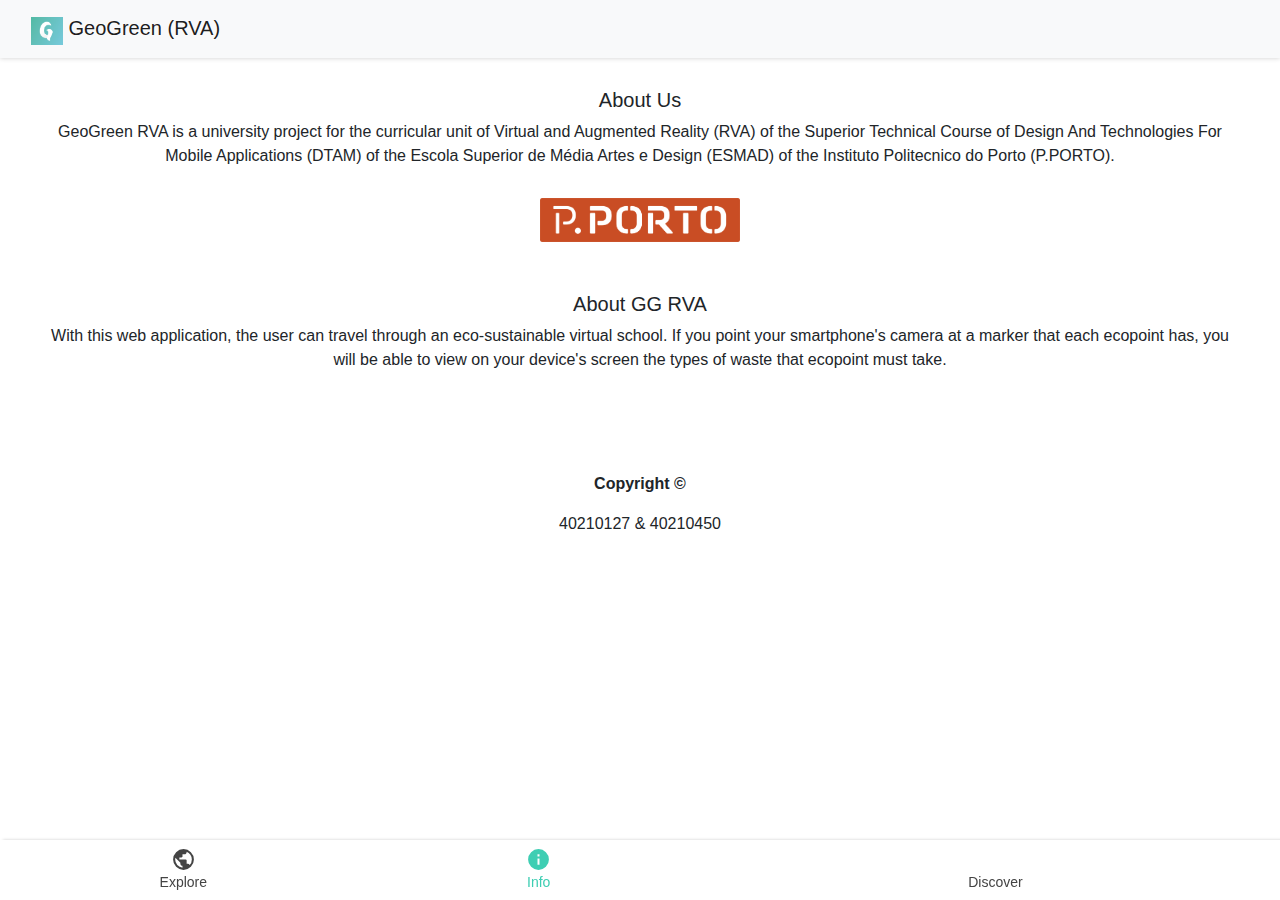
<file: index.html>
<!DOCTYPE html>
<html lang="en">
<head>
    <meta charset="UTF-8">
    <meta http-equiv="X-UA-Compatible" content="IE=edge">
    <meta name="theme-color" content="#FFFFFF">
    <meta name="viewport" content="width=device-width, initial-scale=1.0">
    <link rel="apple-touch-icon" sizes="180x180" href="./site-pwa-package/apple-touch-icon.png">
    <link rel="icon" type="image/png" sizes="32x32" href="./site-pwa-package/favicon-32x32.png">
    <link rel="icon" type="image/png" sizes="16x16" href="./site-pwa-package/favicon-16x16.png">
    <link rel="manifest" href="manifest.json">
    <link rel="stylesheet" href="https://cdn.jsdelivr.net/npm/bootstrap@4.3.1/dist/css/bootstrap.min.css" integrity="sha384-ggOyR0iXCbMQv3Xipma34MD+dH/1fQ784/j6cY/iJTQUOhcWr7x9JvoRxT2MZw1T" crossorigin="anonymous">
    <link rel="stylesheet" href="https://fonts.googleapis.com/icon?family=Material+Icons">
    <link rel="stylesheet" href="styles.css">
    <title>GeoGreen (RVA)</title>
</head>
<body>
    <nav class="navbar navbar-light bg-light">
        <div class="container-fluid">
          <a class="navbar-brand" href="./index.html">
            <img src="./assets/logo.png" alt="GeoGreen (RVA) Logo" width="32" height="28" class="d-inline-block align-text-top">
            GeoGreen (RVA)
          </a>
        </div>
    </nav>

    <div id="bodyContent">
        <div class="aboutUsContainer">
            <h5>About Us</h5>
            <h7>GeoGreen RVA is a university project for the curricular unit of Virtual and Augmented Reality (RVA) of the Superior Technical Course of Design And Technologies For Mobile Applications (DTAM) of the Escola Superior de Média Artes e Design (ESMAD) of the Instituto Politecnico do Porto (P.PORTO).</h7>
        </div>
        <div class="pportoLogoContainer">
            <img class="pportoLogo" src="./assets/IPP_Logo.png" alt="P.PORTO Logo">
        </div>
        <div class="aboutGGRVAContainer">
            <h5>About GG RVA</h5>
            <h7>With this web application, the user can travel through an eco-sustainable virtual school.</h7>
            <h7>If you point your smartphone's camera at a marker that each ecopoint has, you will be able to view on your device's screen the types of waste that ecopoint must take.</h7>

        </div>
        <div class="copyrightContainer">
            <p class="font-weight-bold">Copyright ©</p>
            <p>40210127 & 40210450</p>
        </div>
    </div>

    <nav class="nav">
        <a href="./explore.html" class="nav__link">
            <i class="material-icons nav__icon">public</i>
            <span class="nav__text">Explore</span>
        </a>
        <a href="#" class="nav__link nav__link--active">
            <i class="material-icons nav__icon">info</i>
            <span class="nav__text">Info</span>
        </a>
        <a href="./discover.html" class="nav__link">
            <i class="material-icons nav__icon">view_in_ar</i>
            <span class="nav__text">Discover</span>
        </a>
    </nav>
    <script src="./install.js"></script>
</body>
</html>
</file>
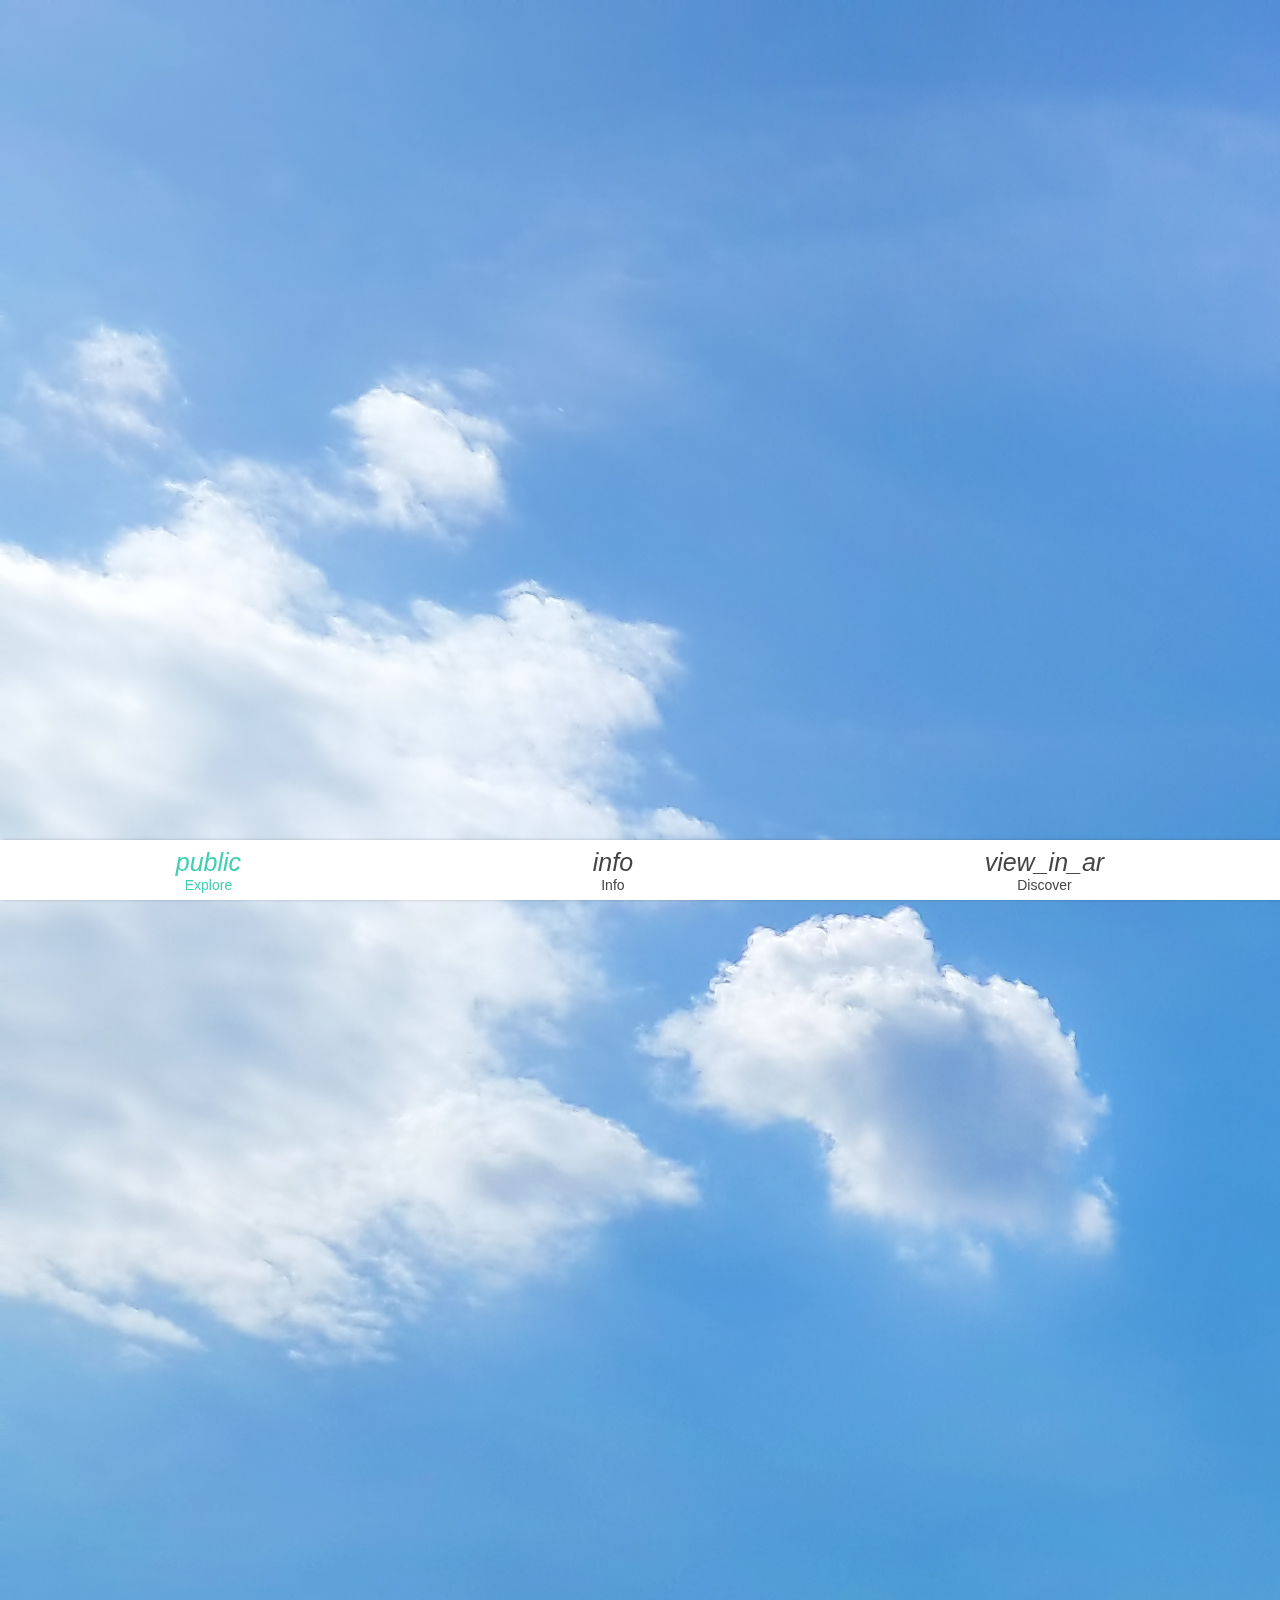
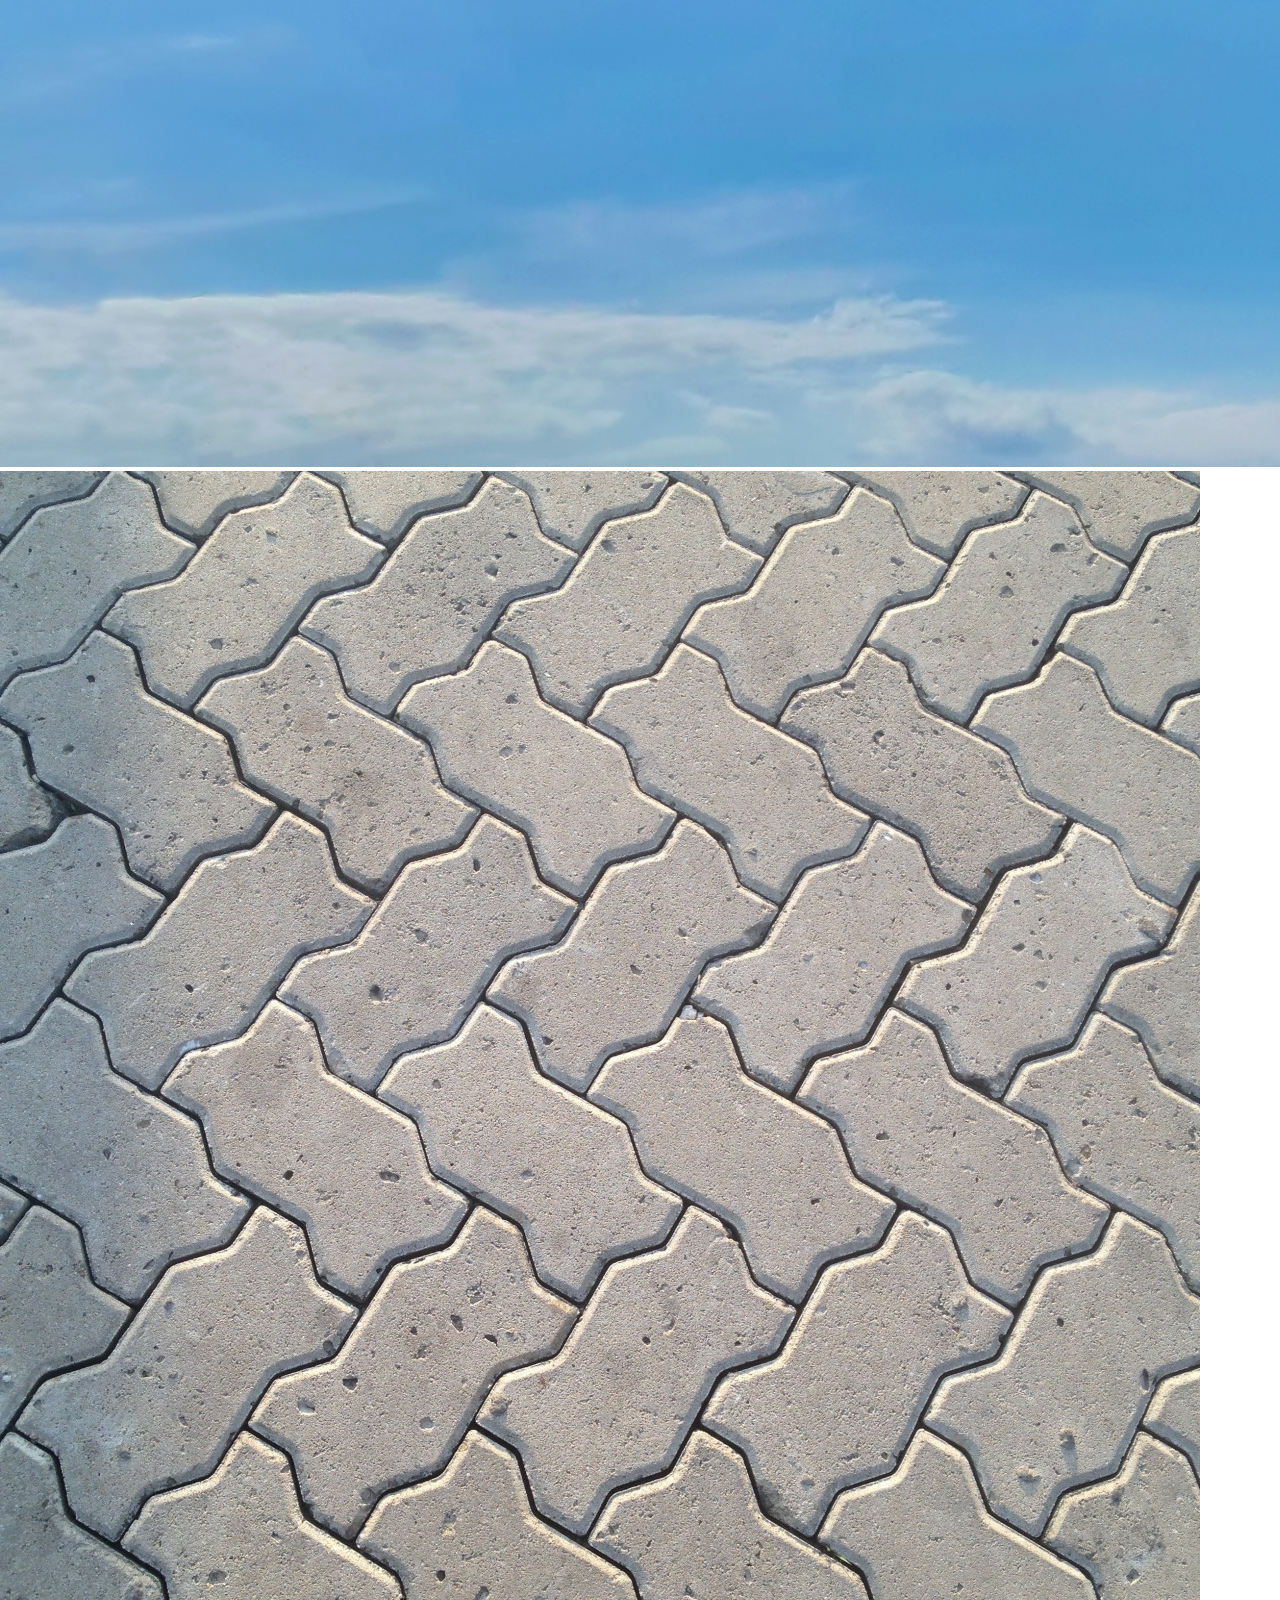
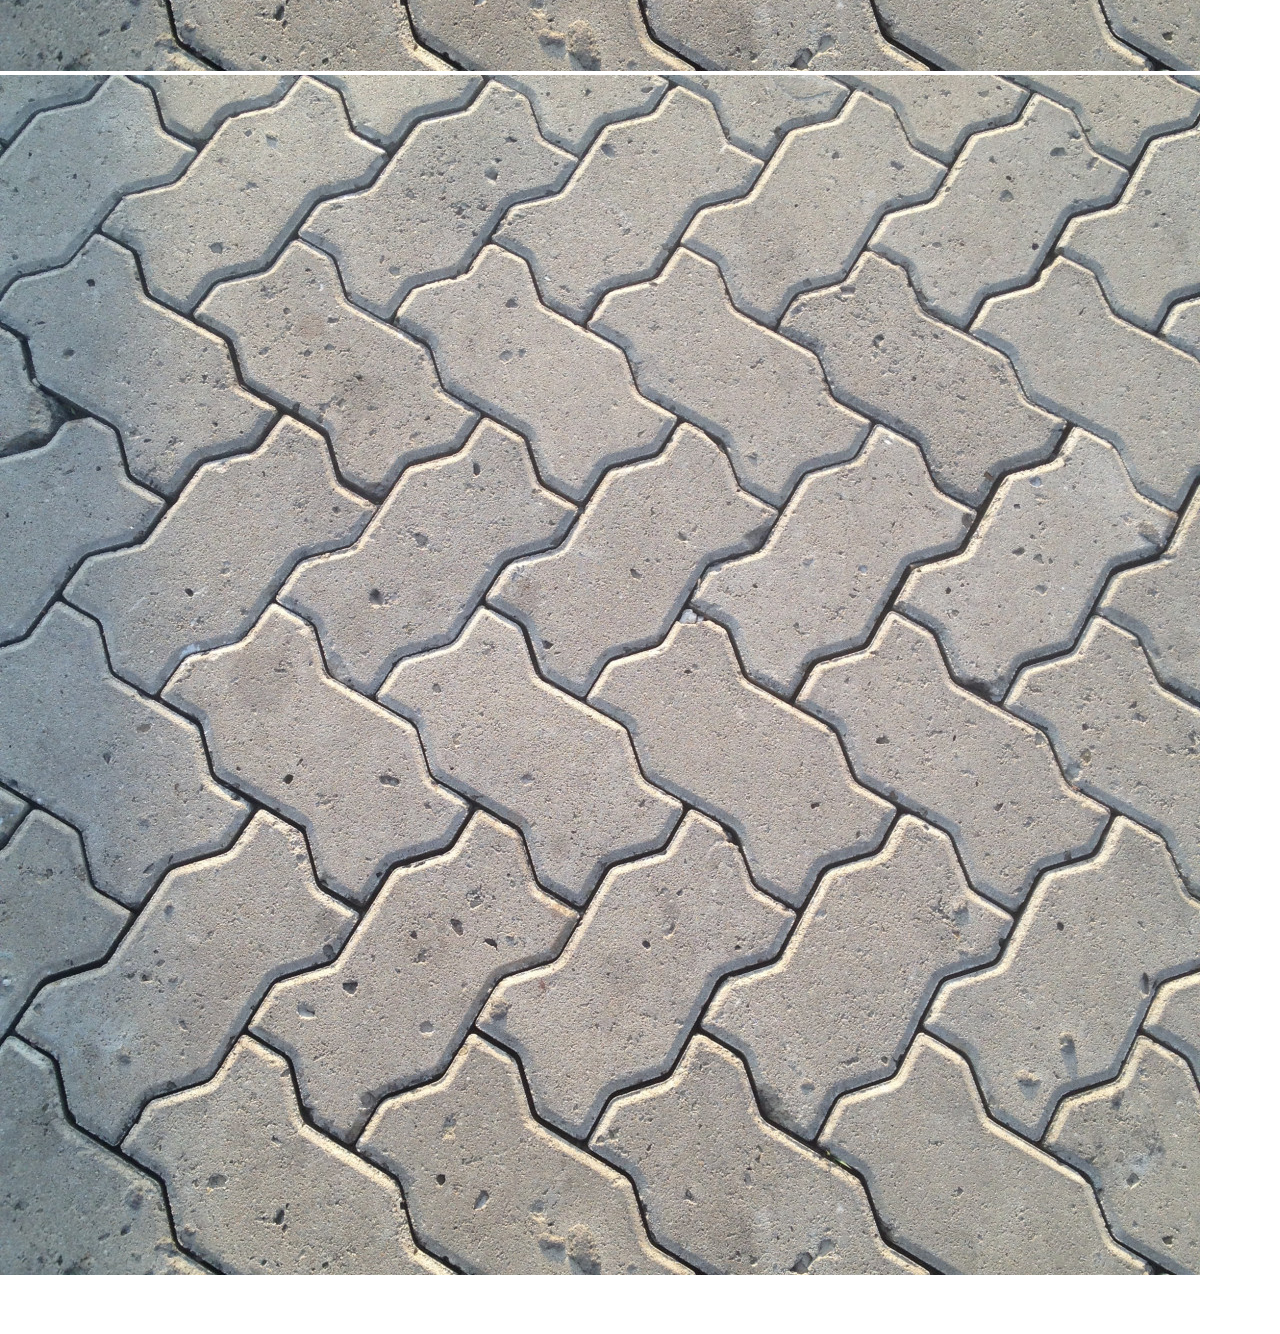
<file: explore.html>
<!DOCTYPE html>
<html>
  <!DOCTYPE html>
<html lang="en">
<head>
    <meta charset="UTF-8">
    <meta http-equiv="X-UA-Compatible" content="IE=edge">
    <meta name="theme-color" content="#FFFFFF">
    <meta name="viewport" content="width=device-width, initial-scale=1.0">
    <link rel="apple-touch-icon" sizes="180x180" href="./site-pwa-package/apple-touch-icon.png">
    <link rel="icon" type="image/png" sizes="32x32" href="./site-pwa-package/favicon-32x32.png">
    <link rel="icon" type="image/png" sizes="16x16" href="./site-pwa-package/favicon-16x16.png">
    <script src="https://aframe.io/releases/1.3.0/aframe.min.js"></script>
    <link rel="manifest" href="manifest.json">
    <link rel="stylesheet" href="https://cdn.jsdelivr.net/npm/bootstrap@4.3.1/dist/css/bootstrap.min.css" integrity="sha384-ggOyR0iXCbMQv3Xipma34MD+dH/1fQ784/j6cY/iJTQUOhcWr7x9JvoRxT2MZw1T" crossorigin="anonymous">
    <link rel="stylesheet" href="https://fonts.googleapis.com/icon?family=Material+Icons">
    <link rel="stylesheet" href="styles.css">
    <title>Explore - GeoGreen (RVA)</title>
</head>
  <body>
    <a-scene>
      <!-- Asset Management System -->
      <a-assets>
        <img id="sky" src="clear-sunny-sky-with-clouds-blue-background.jpg">
        <img id="chao" src="pavement.jpg">
        <img id="chao-nrm" src="pavement.jpg">

      
       <a-asset-item id="escola" src="building/scene.gltf"></a-asset-item>
       
       <a-asset-item id="edificio" src="the_flour_exchange_building/scene.gltf"></a-asset-item>

      </a-assets>

     <a-entity gltf-model="#escola" position="130 -1 25"scale="0.01 0.01 0.01" rotatio="0 180 0" ></a-entity>

      <a-entity gltf-model="#edificio" position="9 -1 -60" scale="0.01 0.01 0.01" rotatio="0 180 0" ></a-entity>
      
         
          <a-asset-item id="campo" src="park/scene.gltf"></a-asset-item>

          <a-asset-item id="jovem1" src="Jovem1/scene.gltf"></a-asset-item>

          <a-asset-item id="lago" src="frozen_lake/scene.gltf"></a-asset-item>
          
           <a-asset-item id="jovem2" src="Jovem2/scene.gltf"></a-asset-item> 
           
           <a-asset-item id="jovem3" src="Jovem3/scene.gltf"></a-asset-item>

           <a-asset-item id="pato" src="duck/scene.gltf"></a-asset-item>

           <a-asset-item id="swing" src="swing_set/scene.gltf"></a-asset-item>

            <a-asset-item id="gato" src="an_animated_cat/scene.gltf"></a-asset-item>

           
        </a-assets>
     
      <a-sky src="#sky"></a-sky>
     
      <!-- Camera posicionada na entrada do parque -->
      <a-camera position="-3 1.8 40"></a-camera>
    
      <a-entity gltf-model="#campo"></a-entity>

      <a-entity gltf-model="#swing" position="-11 1 15" scale="0.025 0.025 0.025" rotation="0 45 0"></a-entity>

       <a-entity gltf-model="#gato" position="-4 0 15" scale="0.05 0.05 0.05 "></a-entity>

       <a-entity gltf-model="#lago" position="17 -1.8 -17" scale="1 1 1"></a-entity>

       <a-entity gltf-model="#pato" position="-7 1.9 35" ></a-entity>

         
         <a-entity gltf-model="#jovem1" position="-19 3.9 -15" scale="0.025 0.025 0.025"></a-entity>
         <a-entity gltf-model="#jovem2" position="-11 3.5 -15" scale="0.025 0.025 0.025"></a-entity>
         <a-entity gltf-model="#jovem3" position="-15 3.9 -16" scale="0.025 0.025 0.025"></a-entity>

      
         <a-box color="##000000" height="5.5" depth="2" width="2" position="35 -1 -40"></a-box>    


     <a-box color="#0000FF" height="5.5" depth="2" width="2" position="-7 -1 35"></a-box>    
     <a-box color="#000000" height="0.25" depth="2" width="2" position="-7 1.9 35"></a-box>
     <a-text value="Vidro" position="-6 -1 35" width="1" color="000000"></a-text>
     
     <a-box color="#FFFF00" height="5.5" depth="2" width="2" position="-10 -1 35"></a-box>
     <a-box color="#000000" height="0.25" depth="2" width="2" position="-10 1.9 35"></a-box>
     
     <a-box color="#00AA00" height="5.5" depth="2" width="2" position="-13 -1 35"></a-box>
     <a-box color="#000000" height="0.25" depth="2" width="2" position="-13 1.9 35"></a-box>

     <a-box color="#00AA00" height="4.5" depth="1" width="1" position="4 -1 15"></a-box>
     <a-box color="#000000" height="0.15" depth="1" width="1" position="4 1.2 15"></a-box>
     
     <a-box color="#FFFF00" height="4.5" depth="1" width="1" position="4 -1 17"></a-box>
     <a-box color="#000000" height="0.15" depth="1" width="1" position="4 1.2 17"></a-box>

     <a-box color="#0000FF" height="4.5" depth="1" width="1" position="4 -1 19"></a-box>
     <a-box color="#000000" height="0.15" depth="1" width="1" position="4 1.2 19"></a-box>
     


     <a-entity gltf-model="#jovem1" position="8 2.5 25" scale="0.015 0.015 0.015" rotation="0 -45 0"></a-entity>

     <a-entity gltf-model="#jovem3" position="6 2.5 26" scale="0.015 0.015 0.015" rotation="0 100 0"></a-entity>
   
  
  
   
   

      <a-plane material="src: #chao;
              repeat:5000 5000;
              normal-map: #chao-nrm;
              normal-texture-repeat: 5000 5000;"
              rotation="-90 0 0"
              scale=" 10000 10000 1">
      </a-plane>
      <script src="https://cdn.rawgit.com/mrturck/aframe-joystick/master/joystick.min.js"></script>

    </a-scene>
    <nav class="nav">
      <a href="#" class="nav__link nav__link--active">
          <i class="material-icons nav__icon">public</i>
          <span class="nav__text">Explore</span>
      </a>
      <a href="./index.html" class="nav__link">
          <i class="material-icons nav__icon">info</i>
          <span class="nav__text">Info</span>
      </a>
      <a href="./discover.html" class="nav__link">
          <i class="material-icons nav__icon">view_in_ar</i>
          <span class="nav__text">Discover</span>
      </a>
  </nav>
  <script src="./install.js"></script>
  </body>
</html>
</file>
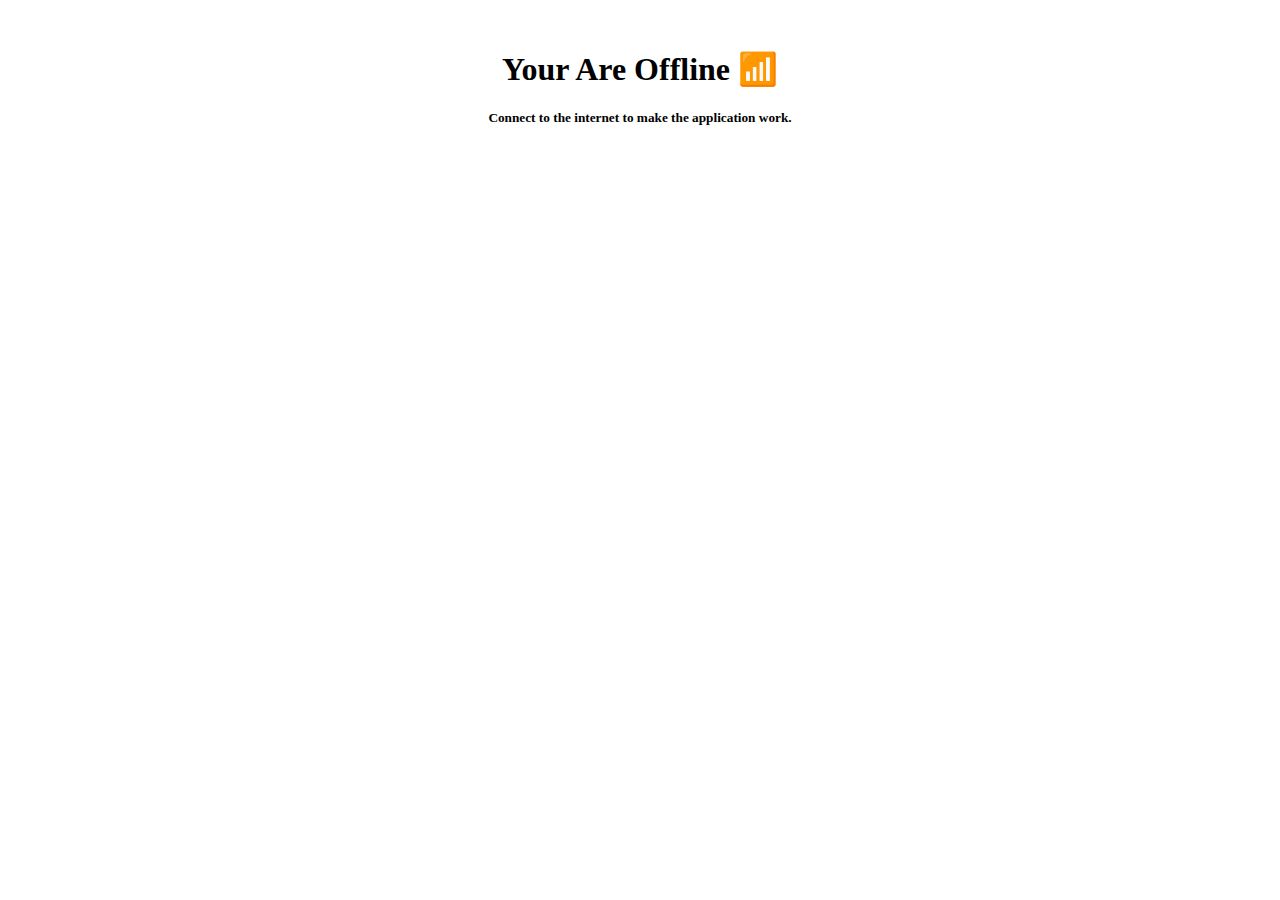
<file: offline.html>
<!DOCTYPE html>
<html lang="en">
<head>
    <meta charset="UTF-8">
    <meta http-equiv="X-UA-Compatible" content="IE=edge">
    <meta name="theme-color" content="#FFFFFF">
    <meta name="viewport" content="width=device-width, initial-scale=1.0">
    <link rel="manifest" href="manifest.json">
    <link rel="stylesheet" href="https://cdn.jsdelivr.net/npm/bootstrap@4.3.1/dist/css/bootstrap.min.css" integrity="sha384-ggOyR0iXCbMQv3Xipma34MD+dH/1fQ784/j6cY/iJTQUOhcWr7x9JvoRxT2MZw1T" crossorigin="anonymous">
    <link rel="stylesheet" href="styles.css">
    <title>Offline - GeoGreen (RVA)</title>
</head>
<body>
    <div class="offlineBoxContainer">
        <h1>Your Are Offline 📶</h1>
        <h5>Connect to the internet to make the application work.</h5>
    </div>
</body>
</html>
</file>
<file: styles.css>
.offlineBoxContainer {
    text-align: center;
    margin: 50px;
}
body {
    margin: 0 0 55px 0;
}
.navbar {
    box-shadow: 0 0 5px rgba(0, 0, 0, 0.2);
}
.a-enter-vr-button {
    display: none;
}
#bodyContent {
    margin: 30px 50px 0 50px;
}
.aboutUsContainer {
    text-align: center;
}
.pportoLogoContainer {
    margin-top: 30px;
    text-align: center;
}
.pportoLogo {
    width: 50%;
    max-width: 200px;
}
.aboutGGRVAContainer {
    margin-top: 50px;
    text-align: center;
}
.copyrightContainer {
    text-align: center;
    margin-top: 100px;
}
.nav {
    z-index: 100;
    position: fixed;
    bottom: 0;
    width: 100%;
    height: 60px;
    box-shadow: 3px 0 3px rgba(0, 0, 0, 0.2);
    background-color: #ffffff;
    display: flex;
    overflow-x: auto;
}
.nav__link {
    display: flex;
    flex-direction: column;
    align-items: center;
    justify-content: center;
    flex-grow: 1;
    min-width: 50px;
    overflow: hidden;
    white-space: nowrap;
    font-family: sans-serif;
    font-size: 14px;
    color: #444444;
    text-decoration: none;
    -webkit-tap-highlight-color: transparent;
    transition: background-color 0.1s ease-in-out;
}
.nav__link:hover {
    background-color: #eeeeee;
    text-decoration: none;
}
.nav__link--active {
    color: #3ECEB3;
}
.nav__icon {
    font-size: 25px;
}
</file>
